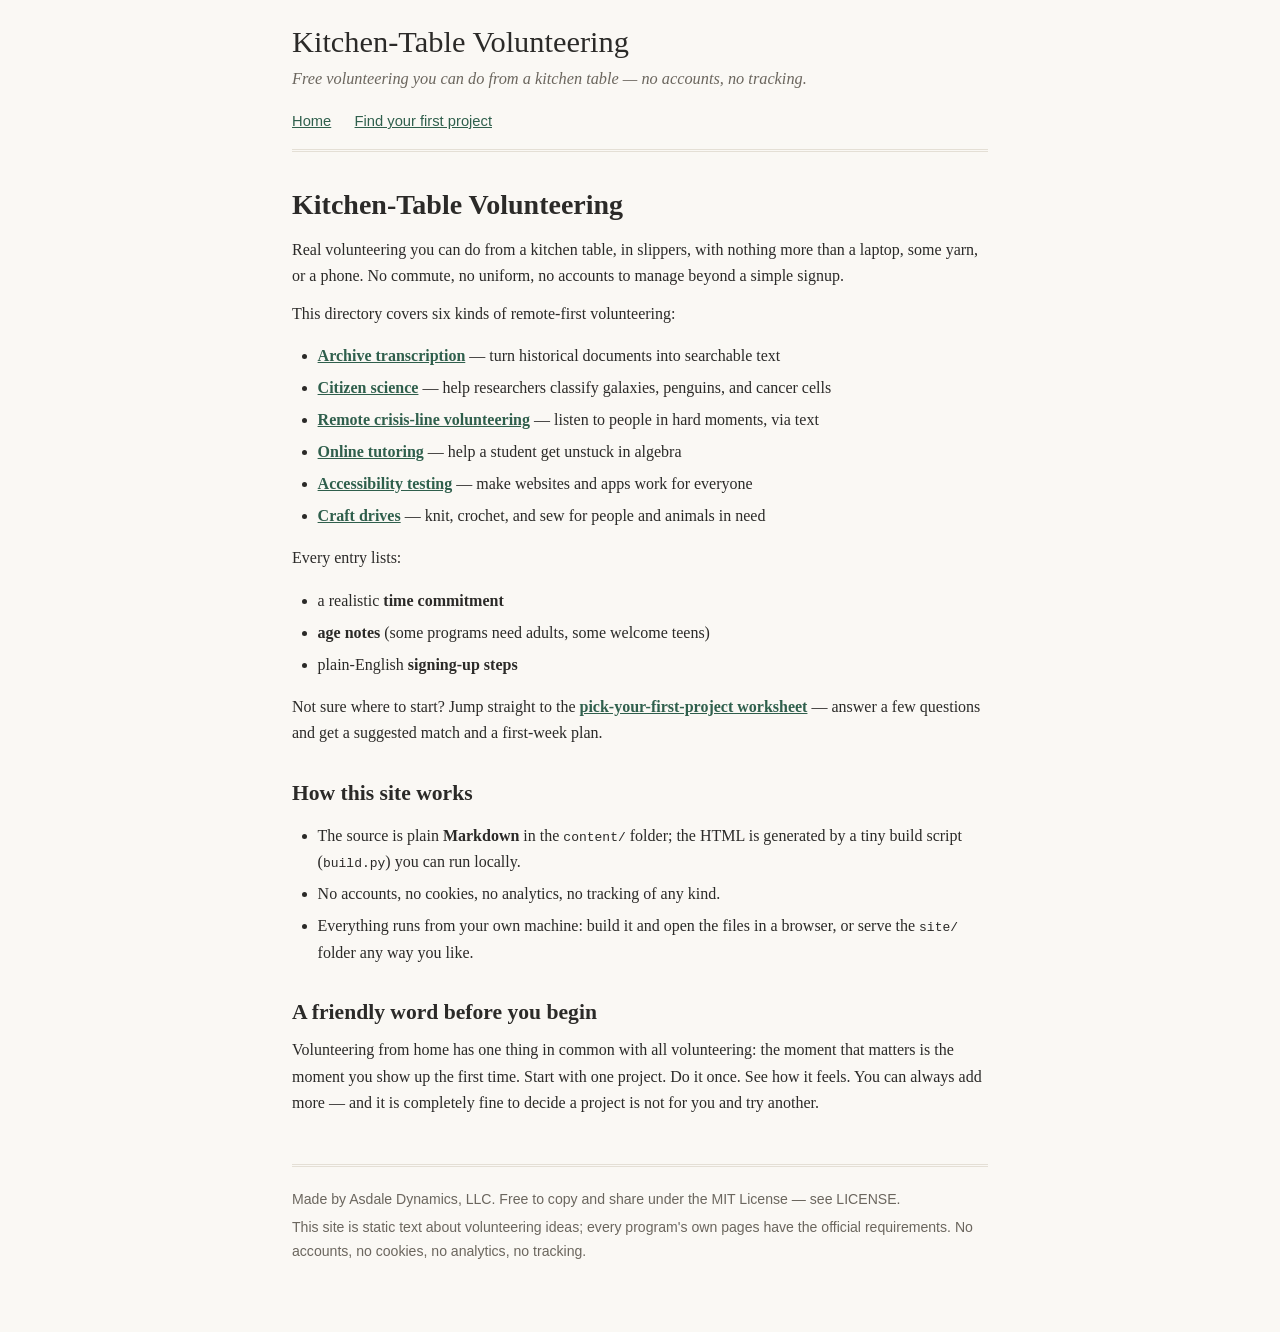
<file: site/index.html>
<!DOCTYPE html>
<html lang="en">
<head>
<meta charset="utf-8">
<meta name="viewport" content="width=device-width, initial-scale=1">
<meta name="description" content="Real volunteering you can do from a kitchen table, in slippers, with nothing more than a laptop, some yarn, or a phone. No commute, no uniform, no acc">
<meta name="referrer" content="no-referrer">
<title>Kitchen-Table Volunteering — Kitchen-Table Volunteering</title>
<link rel="stylesheet" href="assets/style.css">
</head>
<body>
<div class="site">
<header class="site-header">
  <p class="site-title"><a href="index.html">Kitchen-Table Volunteering</a></p>
  <p class="site-tagline">Free volunteering you can do from a kitchen table — no accounts, no tracking.</p>
  <nav class="site-nav">
    <a href="index.html">Home</a>
    <a href="worksheet.html">Find your first project</a>
  </nav>
</header>
<main>
<h1>Kitchen-Table Volunteering</h1>
<p>Real volunteering you can do from a kitchen table, in slippers, with nothing more than a laptop, some yarn, or a phone. No commute, no uniform, no accounts to manage beyond a simple signup.</p>
<p>This directory covers six kinds of remote-first volunteering:</p>
<ul><li><strong><a href="archive-transcription.html">Archive transcription</a></strong> — turn historical documents into searchable text</li><li><strong><a href="citizen-science.html">Citizen science</a></strong> — help researchers classify galaxies, penguins, and cancer cells</li><li><strong><a href="remote-crisis-line.html">Remote crisis-line volunteering</a></strong> — listen to people in hard moments, via text</li><li><strong><a href="online-tutoring.html">Online tutoring</a></strong> — help a student get unstuck in algebra</li><li><strong><a href="accessibility-testing.html">Accessibility testing</a></strong> — make websites and apps work for everyone</li><li><strong><a href="craft-drives.html">Craft drives</a></strong> — knit, crochet, and sew for people and animals in need</li></ul>
<p>Every entry lists:</p>
<ul><li>a realistic <strong>time commitment</strong></li><li><strong>age notes</strong> (some programs need adults, some welcome teens)</li><li>plain-English <strong>signing-up steps</strong></li></ul>
<p>Not sure where to start? Jump straight to the <strong><a href="worksheet.html">pick-your-first-project worksheet</a></strong> — answer a few questions and get a suggested match and a first-week plan.</p>
<h2>How this site works</h2>
<ul><li>The source is plain <strong>Markdown</strong> in the <code>content/</code> folder; the HTML is generated by a tiny build script (<code>build.py</code>) you can run locally.</li><li>No accounts, no cookies, no analytics, no tracking of any kind.</li><li>Everything runs from your own machine: build it and open the files in a browser, or serve the <code>site/</code> folder any way you like.</li></ul>
<h2>A friendly word before you begin</h2>
<p>Volunteering from home has one thing in common with all volunteering: the moment that matters is the moment you show up the first time. Start with one project. Do it once. See how it feels. You can always add more — and it is completely fine to decide a project is not for you and try another.</p>
</main>
<footer class="site-footer">
  <p>Made by Asdale Dynamics, LLC. Free to copy and share under the MIT License — see LICENSE.</p>
  <p>This site is static text about volunteering ideas; every program's own pages have the official requirements. No accounts, no cookies, no analytics, no tracking.</p>
</footer>
</div>
<script src="assets/worksheet.js" defer></script>
</body>
</html>
</file>
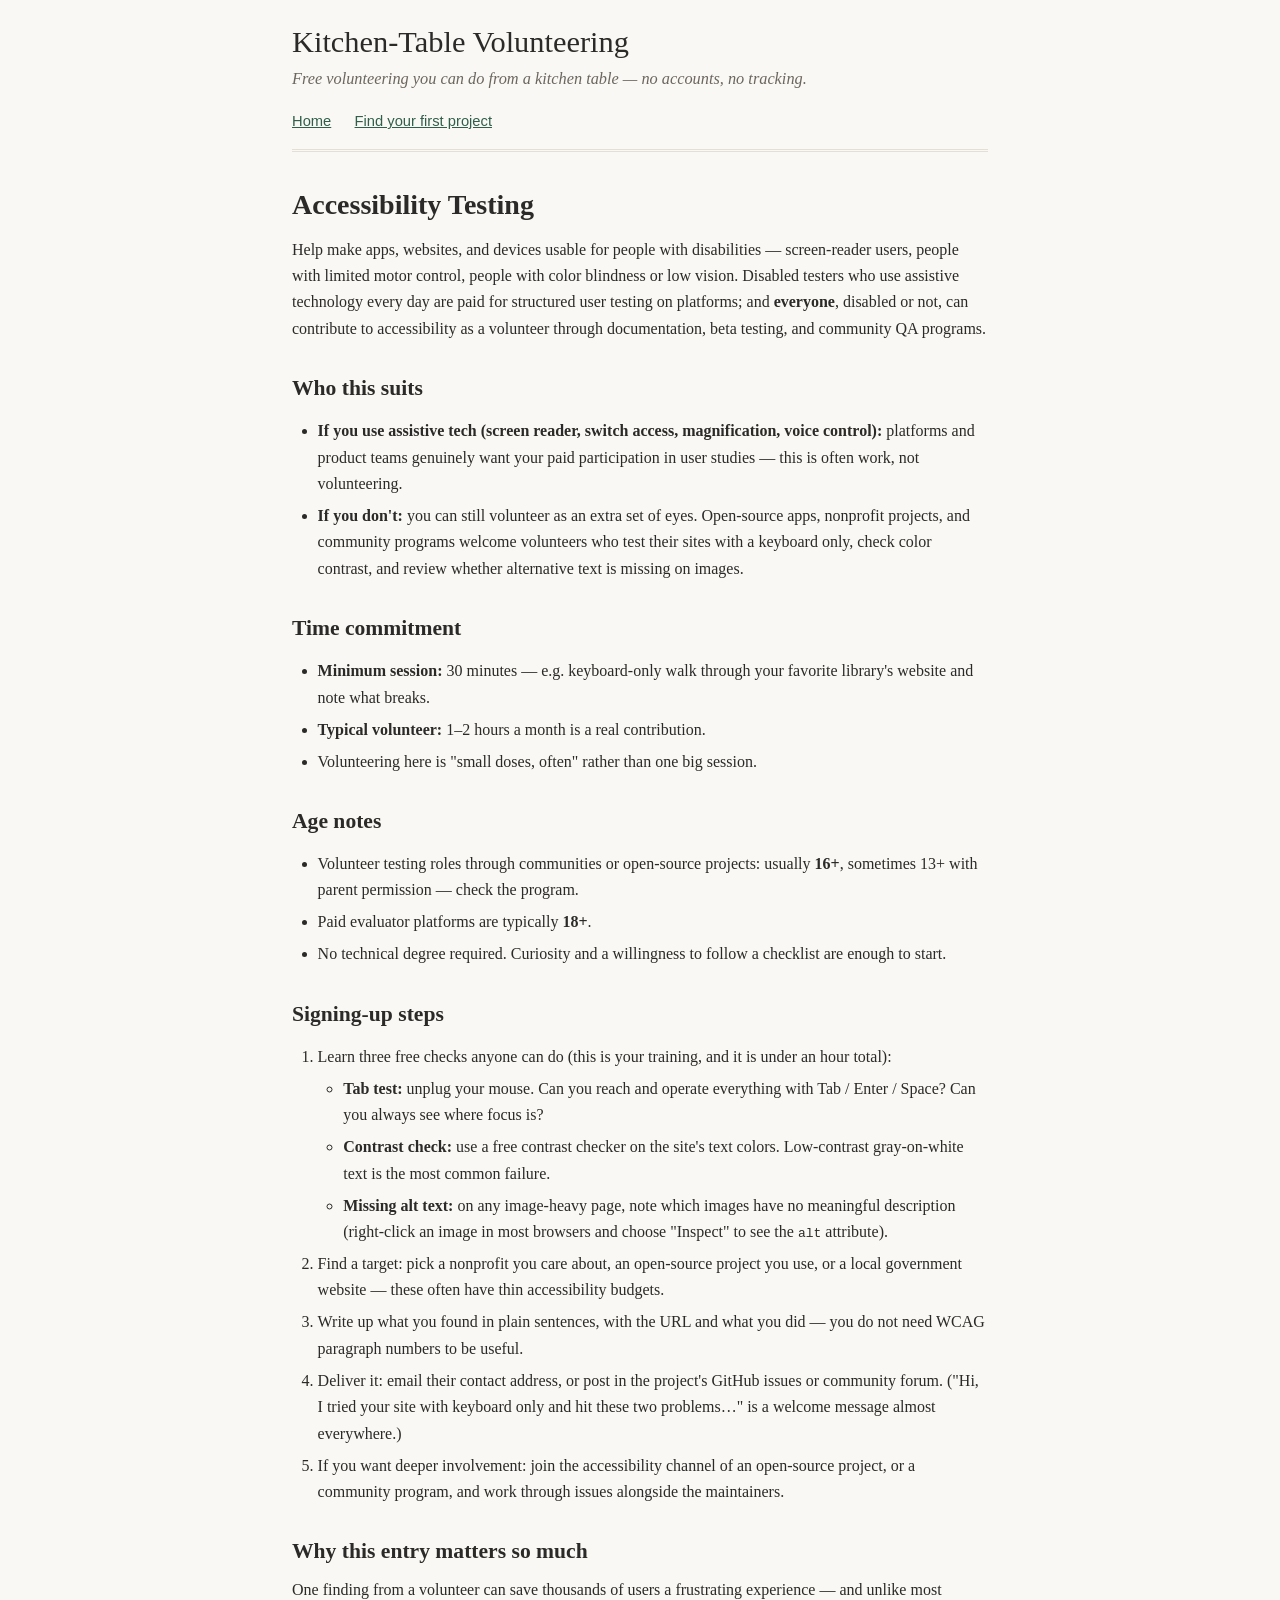
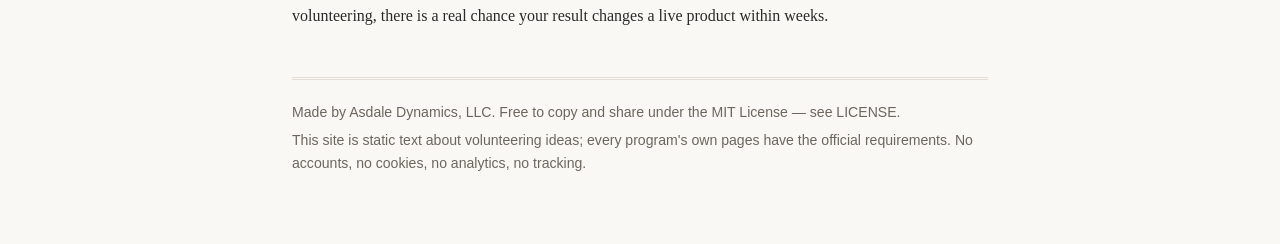
<file: site/accessibility-testing.html>
<!DOCTYPE html>
<html lang="en">
<head>
<meta charset="utf-8">
<meta name="viewport" content="width=device-width, initial-scale=1">
<meta name="description" content="Help make apps, websites, and devices usable for people with disabilities — screen-reader users, people with limited motor control, people with color ">
<meta name="referrer" content="no-referrer">
<title>Accessibility Testing — Kitchen-Table Volunteering</title>
<link rel="stylesheet" href="assets/style.css">
</head>
<body>
<div class="site">
<header class="site-header">
  <p class="site-title"><a href="index.html">Kitchen-Table Volunteering</a></p>
  <p class="site-tagline">Free volunteering you can do from a kitchen table — no accounts, no tracking.</p>
  <nav class="site-nav">
    <a href="index.html">Home</a>
    <a href="worksheet.html">Find your first project</a>
  </nav>
</header>
<main>
<h1>Accessibility Testing</h1>
<p>Help make apps, websites, and devices usable for people with disabilities — screen-reader users, people with limited motor control, people with color blindness or low vision. Disabled testers who use assistive technology every day are paid for structured user testing on platforms; and <strong>everyone</strong>, disabled or not, can contribute to accessibility as a volunteer through documentation, beta testing, and community QA programs.</p>
<h2>Who this suits</h2>
<ul><li><strong>If you use assistive tech (screen reader, switch access, magnification, voice control):</strong> platforms and product teams genuinely want your paid participation in user studies — this is often work, not volunteering.</li><li><strong>If you don't:</strong> you can still volunteer as an extra set of eyes. Open-source apps, nonprofit projects, and community programs welcome volunteers who test their sites with a keyboard only, check color contrast, and review whether alternative text is missing on images.</li></ul>
<h2>Time commitment</h2>
<ul><li><strong>Minimum session:</strong> 30 minutes — e.g. keyboard-only walk through your favorite library's website and note what breaks.</li><li><strong>Typical volunteer:</strong> 1–2 hours a month is a real contribution.</li><li>Volunteering here is "small doses, often" rather than one big session.</li></ul>
<h2>Age notes</h2>
<ul><li>Volunteer testing roles through communities or open-source projects: usually <strong>16+</strong>, sometimes 13+ with parent permission — check the program.</li><li>Paid evaluator platforms are typically <strong>18+</strong>.</li><li>No technical degree required. Curiosity and a willingness to follow a checklist are enough to start.</li></ul>
<h2>Signing-up steps</h2>
<ol><li>Learn three free checks anyone can do (this is your training, and it is under an hour total):<ul><li><strong>Tab test:</strong> unplug your mouse. Can you reach and operate everything with Tab / Enter / Space? Can you always see where focus is?</li><li><strong>Contrast check:</strong> use a free contrast checker on the site's text colors. Low-contrast gray-on-white text is the most common failure.</li><li><strong>Missing alt text:</strong> on any image-heavy page, note which images have no meaningful description (right-click an image in most browsers and choose "Inspect" to see the <code>alt</code> attribute).</li></ul></li><li>Find a target: pick a nonprofit you care about, an open-source project you use, or a local government website — these often have thin accessibility budgets.</li><li>Write up what you found in plain sentences, with the URL and what you did — you do not need WCAG paragraph numbers to be useful.</li><li>Deliver it: email their contact address, or post in the project's GitHub issues or community forum. ("Hi, I tried your site with keyboard only and hit these two problems…" is a welcome message almost everywhere.)</li><li>If you want deeper involvement: join the accessibility channel of an open-source project, or a community program, and work through issues alongside the maintainers.</li></ol>
<h2>Why this entry matters so much</h2>
<p>One finding from a volunteer can save thousands of users a frustrating experience — and unlike most volunteering, there is a real chance your result changes a live product within weeks.</p>
</main>
<footer class="site-footer">
  <p>Made by Asdale Dynamics, LLC. Free to copy and share under the MIT License — see LICENSE.</p>
  <p>This site is static text about volunteering ideas; every program's own pages have the official requirements. No accounts, no cookies, no analytics, no tracking.</p>
</footer>
</div>
<script src="assets/worksheet.js" defer></script>
</body>
</html>
</file>
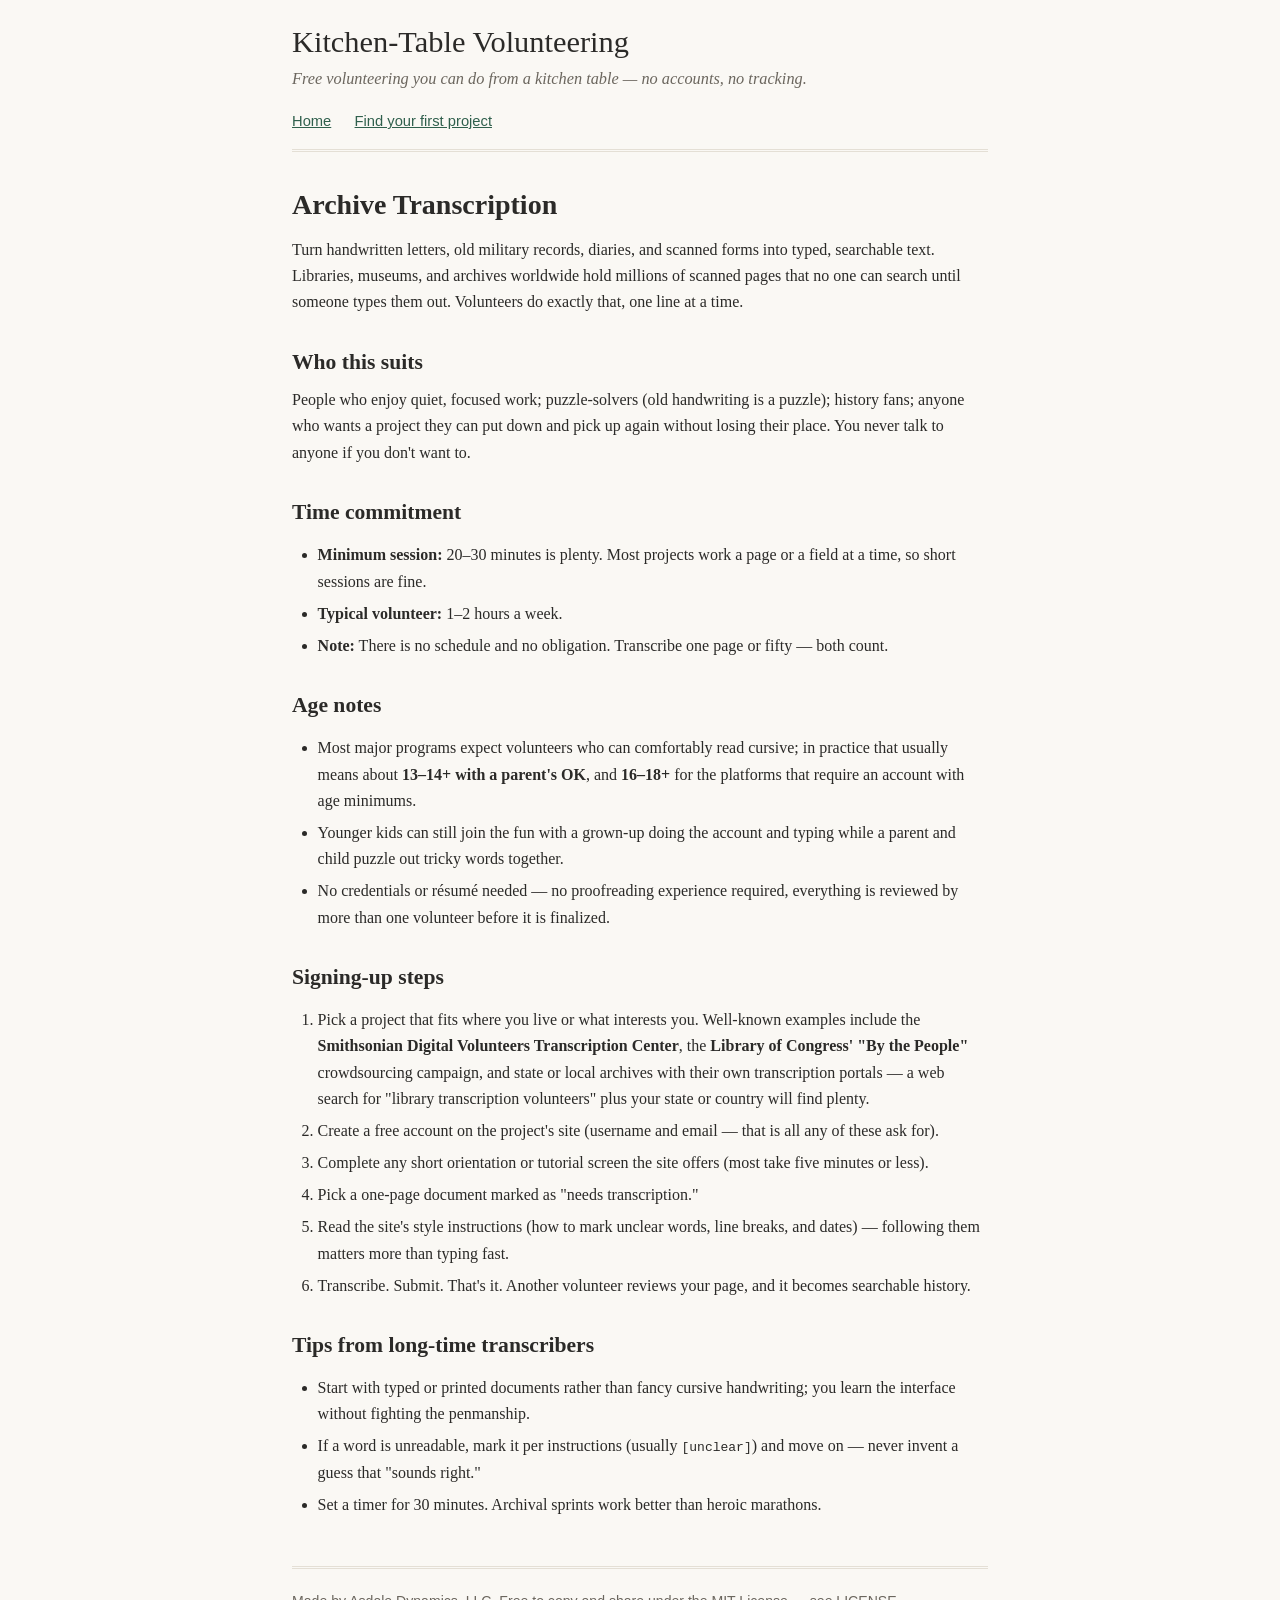
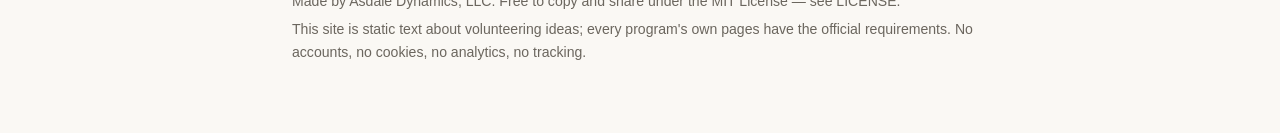
<file: site/archive-transcription.html>
<!DOCTYPE html>
<html lang="en">
<head>
<meta charset="utf-8">
<meta name="viewport" content="width=device-width, initial-scale=1">
<meta name="description" content="Turn handwritten letters, old military records, diaries, and scanned forms into typed, searchable text. Libraries, museums, and archives worldwide hol">
<meta name="referrer" content="no-referrer">
<title>Archive Transcription — Kitchen-Table Volunteering</title>
<link rel="stylesheet" href="assets/style.css">
</head>
<body>
<div class="site">
<header class="site-header">
  <p class="site-title"><a href="index.html">Kitchen-Table Volunteering</a></p>
  <p class="site-tagline">Free volunteering you can do from a kitchen table — no accounts, no tracking.</p>
  <nav class="site-nav">
    <a href="index.html">Home</a>
    <a href="worksheet.html">Find your first project</a>
  </nav>
</header>
<main>
<h1>Archive Transcription</h1>
<p>Turn handwritten letters, old military records, diaries, and scanned forms into typed, searchable text. Libraries, museums, and archives worldwide hold millions of scanned pages that no one can search until someone types them out. Volunteers do exactly that, one line at a time.</p>
<h2>Who this suits</h2>
<p>People who enjoy quiet, focused work; puzzle-solvers (old handwriting is a puzzle); history fans; anyone who wants a project they can put down and pick up again without losing their place. You never talk to anyone if you don't want to.</p>
<h2>Time commitment</h2>
<ul><li><strong>Minimum session:</strong> 20–30 minutes is plenty. Most projects work a page or a field at a time, so short sessions are fine.</li><li><strong>Typical volunteer:</strong> 1–2 hours a week.</li><li><strong>Note:</strong> There is no schedule and no obligation. Transcribe one page or fifty — both count.</li></ul>
<h2>Age notes</h2>
<ul><li>Most major programs expect volunteers who can comfortably read cursive; in practice that usually means about <strong>13–14+ with a parent's OK</strong>, and <strong>16–18+</strong> for the platforms that require an account with age minimums.</li><li>Younger kids can still join the fun with a grown-up doing the account and typing while a parent and child puzzle out tricky words together.</li><li>No credentials or résumé needed — no proofreading experience required, everything is reviewed by more than one volunteer before it is finalized.</li></ul>
<h2>Signing-up steps</h2>
<ol><li>Pick a project that fits where you live or what interests you. Well-known examples include the <strong>Smithsonian Digital Volunteers Transcription Center</strong>, the <strong>Library of Congress' "By the People"</strong> crowdsourcing campaign, and state or local archives with their own transcription portals — a web search for "library transcription volunteers" plus your state or country will find plenty.</li><li>Create a free account on the project's site (username and email — that is all any of these ask for).</li><li>Complete any short orientation or tutorial screen the site offers (most take five minutes or less).</li><li>Pick a one-page document marked as "needs transcription."</li><li>Read the site's style instructions (how to mark unclear words, line breaks, and dates) — following them matters more than typing fast.</li><li>Transcribe. Submit. That's it. Another volunteer reviews your page, and it becomes searchable history.</li></ol>
<h2>Tips from long-time transcribers</h2>
<ul><li>Start with typed or printed documents rather than fancy cursive handwriting; you learn the interface without fighting the penmanship.</li><li>If a word is unreadable, mark it per instructions (usually <code>[unclear]</code>) and move on — never invent a guess that "sounds right."</li><li>Set a timer for 30 minutes. Archival sprints work better than heroic marathons.</li></ul>
</main>
<footer class="site-footer">
  <p>Made by Asdale Dynamics, LLC. Free to copy and share under the MIT License — see LICENSE.</p>
  <p>This site is static text about volunteering ideas; every program's own pages have the official requirements. No accounts, no cookies, no analytics, no tracking.</p>
</footer>
</div>
<script src="assets/worksheet.js" defer></script>
</body>
</html>
</file>
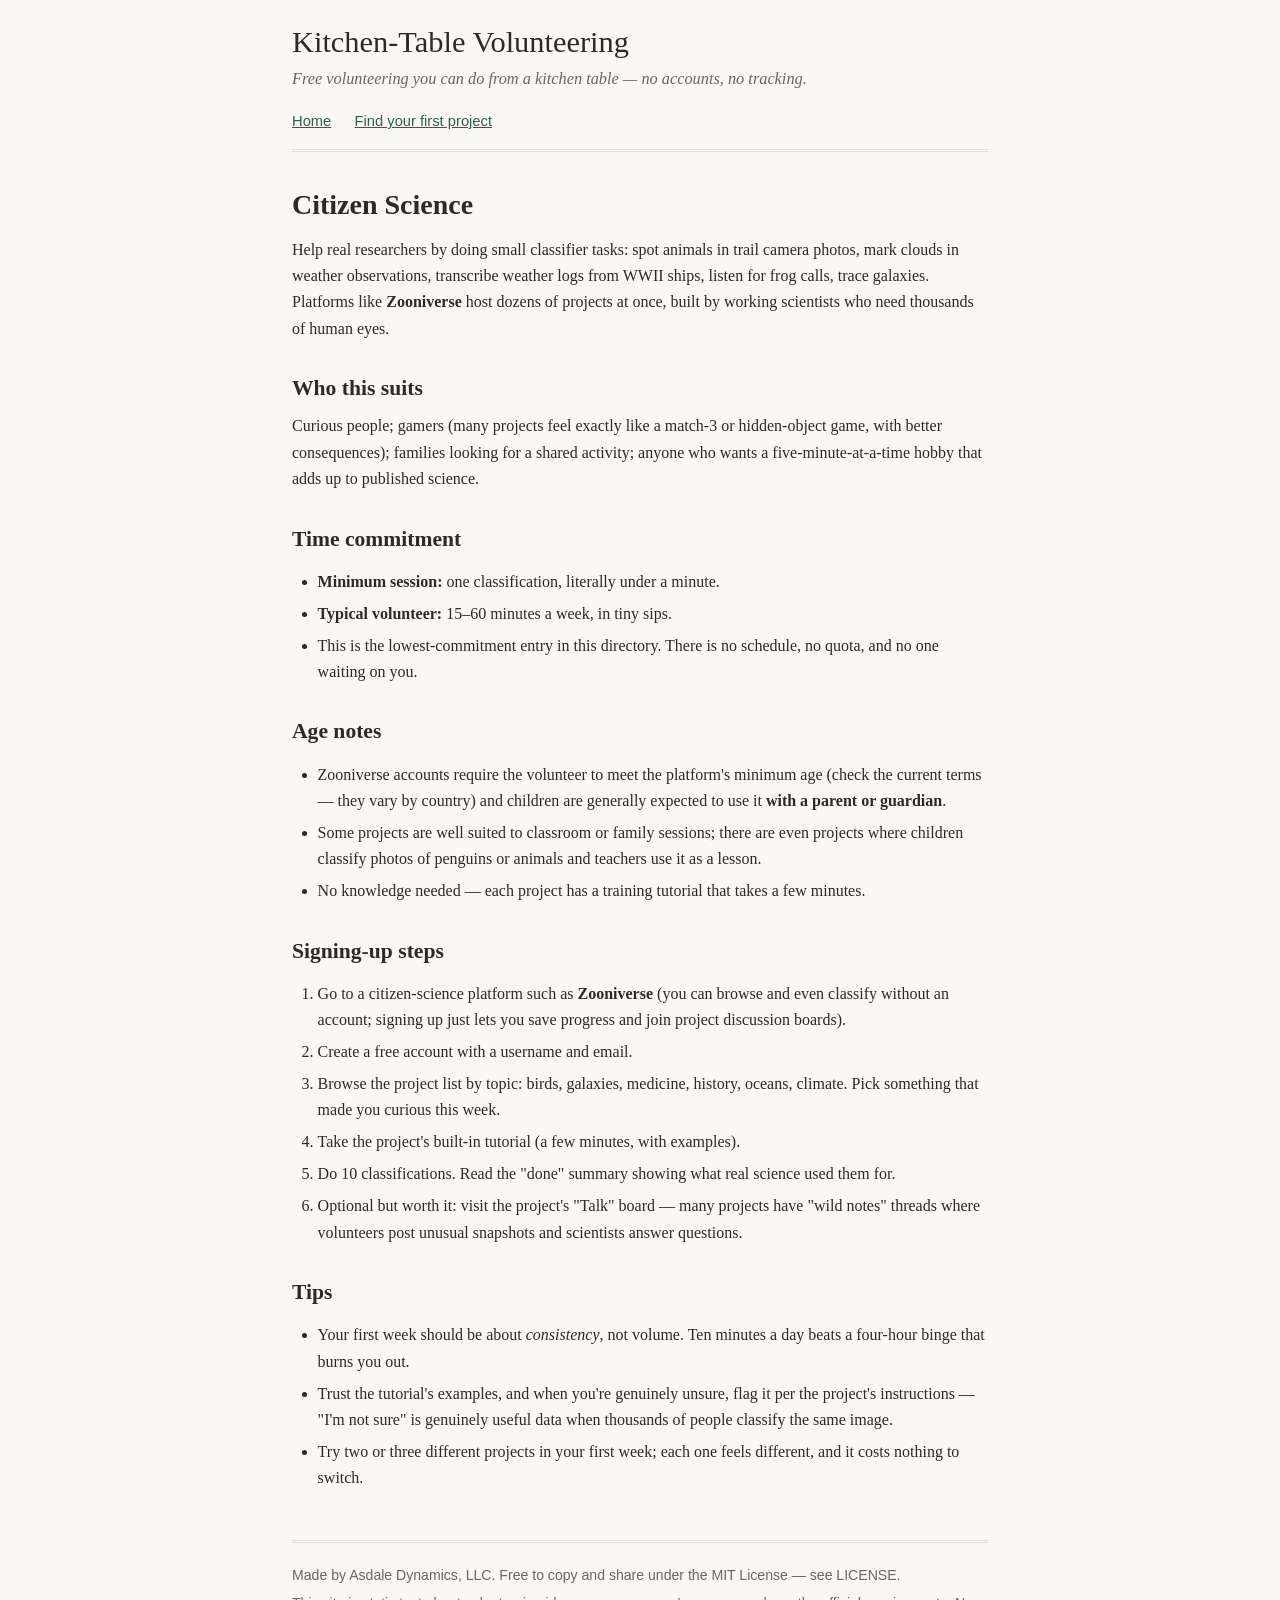
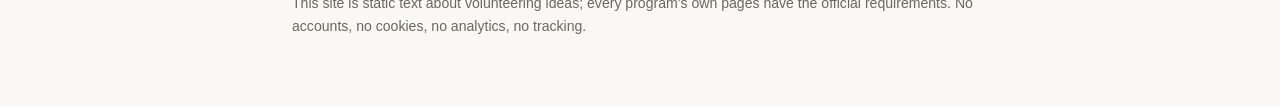
<file: site/citizen-science.html>
<!DOCTYPE html>
<html lang="en">
<head>
<meta charset="utf-8">
<meta name="viewport" content="width=device-width, initial-scale=1">
<meta name="description" content="Help real researchers by doing small classifier tasks: spot animals in trail camera photos, mark clouds in weather observations, transcribe weather lo">
<meta name="referrer" content="no-referrer">
<title>Citizen Science — Kitchen-Table Volunteering</title>
<link rel="stylesheet" href="assets/style.css">
</head>
<body>
<div class="site">
<header class="site-header">
  <p class="site-title"><a href="index.html">Kitchen-Table Volunteering</a></p>
  <p class="site-tagline">Free volunteering you can do from a kitchen table — no accounts, no tracking.</p>
  <nav class="site-nav">
    <a href="index.html">Home</a>
    <a href="worksheet.html">Find your first project</a>
  </nav>
</header>
<main>
<h1>Citizen Science</h1>
<p>Help real researchers by doing small classifier tasks: spot animals in trail camera photos, mark clouds in weather observations, transcribe weather logs from WWII ships, listen for frog calls, trace galaxies. Platforms like <strong>Zooniverse</strong> host dozens of projects at once, built by working scientists who need thousands of human eyes.</p>
<h2>Who this suits</h2>
<p>Curious people; gamers (many projects feel exactly like a match-3 or hidden-object game, with better consequences); families looking for a shared activity; anyone who wants a five-minute-at-a-time hobby that adds up to published science.</p>
<h2>Time commitment</h2>
<ul><li><strong>Minimum session:</strong> one classification, literally under a minute.</li><li><strong>Typical volunteer:</strong> 15–60 minutes a week, in tiny sips.</li><li>This is the lowest-commitment entry in this directory. There is no schedule, no quota, and no one waiting on you.</li></ul>
<h2>Age notes</h2>
<ul><li>Zooniverse accounts require the volunteer to meet the platform's minimum age (check the current terms — they vary by country) and children are generally expected to use it <strong>with a parent or guardian</strong>.</li><li>Some projects are well suited to classroom or family sessions; there are even projects where children classify photos of penguins or animals and teachers use it as a lesson.</li><li>No knowledge needed — each project has a training tutorial that takes a few minutes.</li></ul>
<h2>Signing-up steps</h2>
<ol><li>Go to a citizen-science platform such as <strong>Zooniverse</strong> (you can browse and even classify without an account; signing up just lets you save progress and join project discussion boards).</li><li>Create a free account with a username and email.</li><li>Browse the project list by topic: birds, galaxies, medicine, history, oceans, climate. Pick something that made you curious this week.</li><li>Take the project's built-in tutorial (a few minutes, with examples).</li><li>Do 10 classifications. Read the "done" summary showing what real science used them for.</li><li>Optional but worth it: visit the project's "Talk" board — many projects have "wild notes" threads where volunteers post unusual snapshots and scientists answer questions.</li></ol>
<h2>Tips</h2>
<ul><li>Your first week should be about <em>consistency</em>, not volume. Ten minutes a day beats a four-hour binge that burns you out.</li><li>Trust the tutorial's examples, and when you're genuinely unsure, flag it per the project's instructions — "I'm not sure" is genuinely useful data when thousands of people classify the same image.</li><li>Try two or three different projects in your first week; each one feels different, and it costs nothing to switch.</li></ul>
</main>
<footer class="site-footer">
  <p>Made by Asdale Dynamics, LLC. Free to copy and share under the MIT License — see LICENSE.</p>
  <p>This site is static text about volunteering ideas; every program's own pages have the official requirements. No accounts, no cookies, no analytics, no tracking.</p>
</footer>
</div>
<script src="assets/worksheet.js" defer></script>
</body>
</html>
</file>
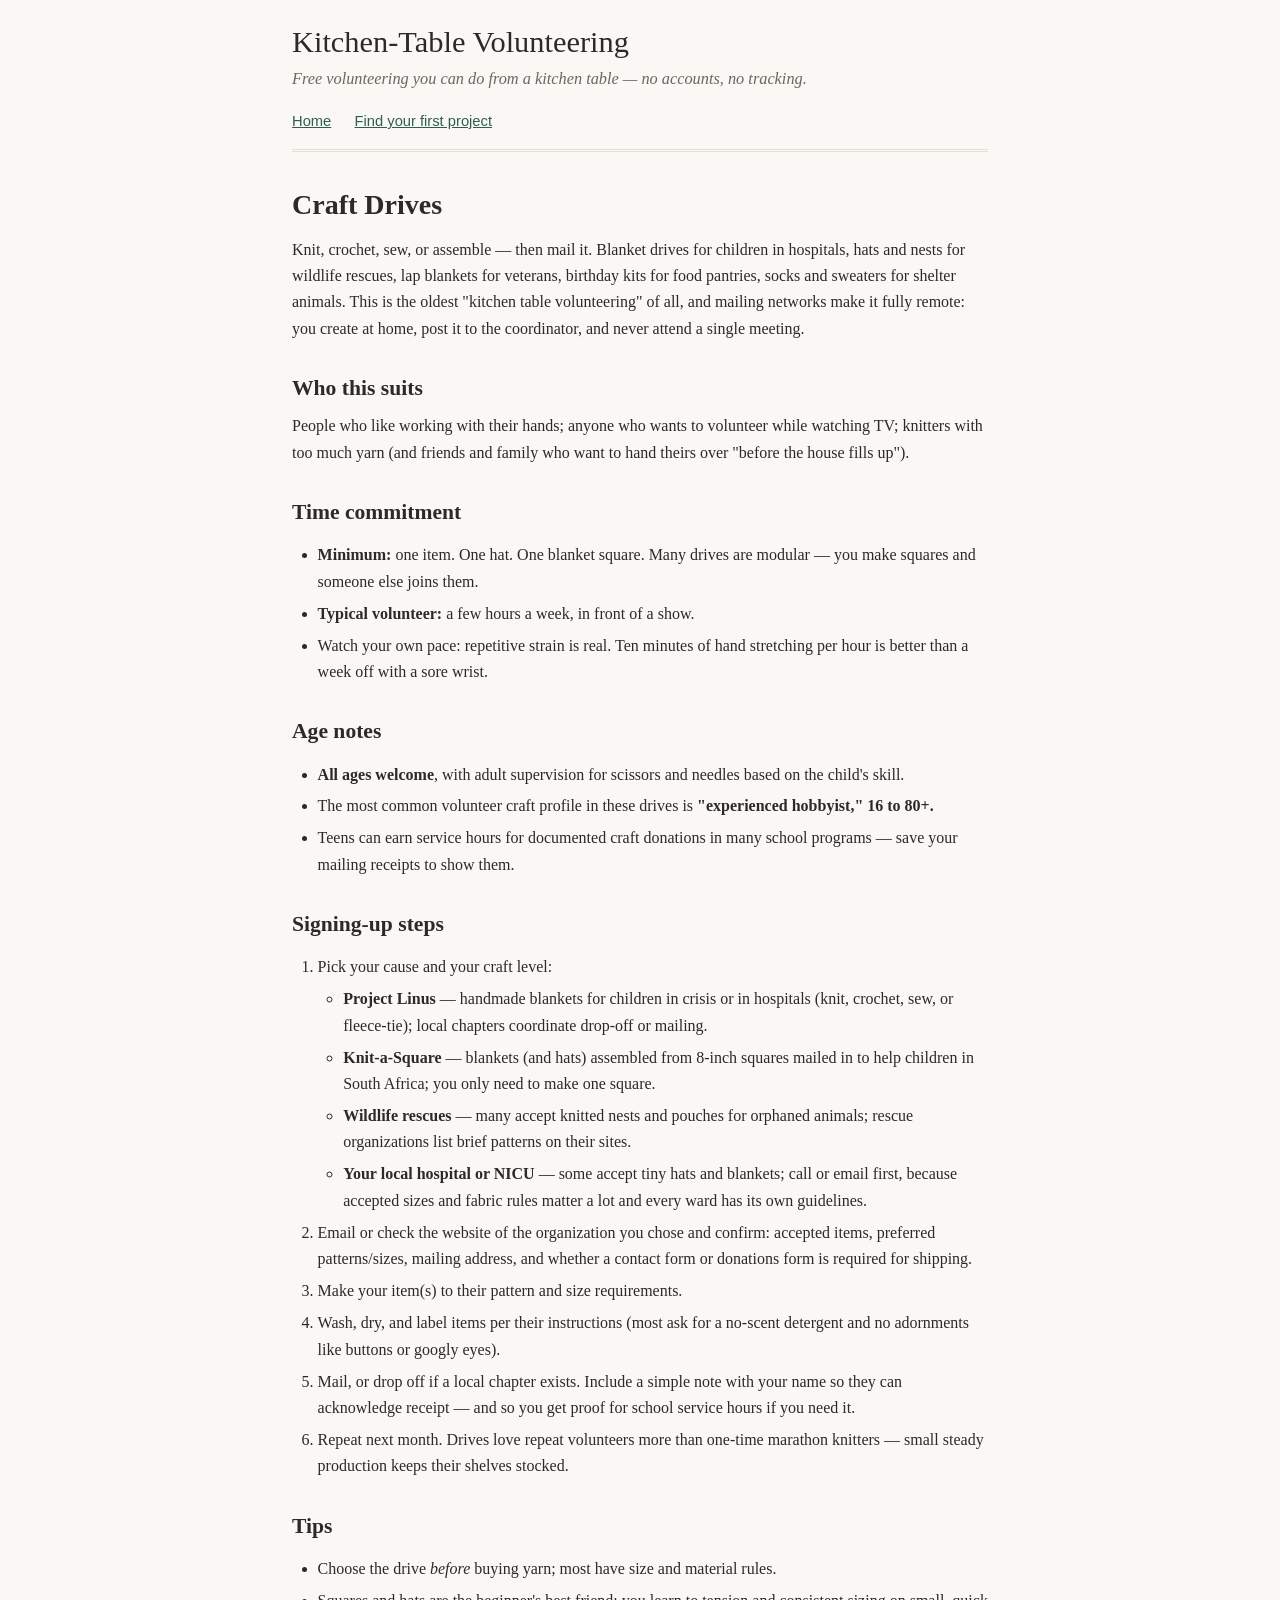
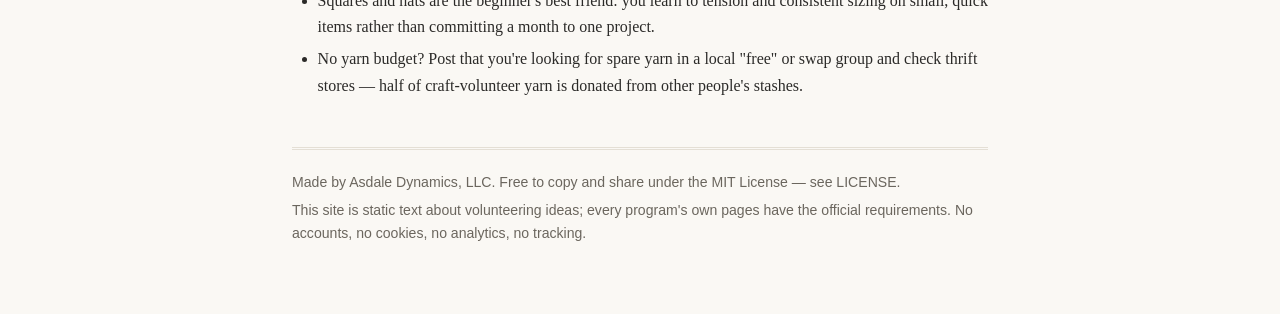
<file: site/craft-drives.html>
<!DOCTYPE html>
<html lang="en">
<head>
<meta charset="utf-8">
<meta name="viewport" content="width=device-width, initial-scale=1">
<meta name="description" content="Knit, crochet, sew, or assemble — then mail it. Blanket drives for children in hospitals, hats and nests for wildlife rescues, lap blankets for vetera">
<meta name="referrer" content="no-referrer">
<title>Craft Drives — Kitchen-Table Volunteering</title>
<link rel="stylesheet" href="assets/style.css">
</head>
<body>
<div class="site">
<header class="site-header">
  <p class="site-title"><a href="index.html">Kitchen-Table Volunteering</a></p>
  <p class="site-tagline">Free volunteering you can do from a kitchen table — no accounts, no tracking.</p>
  <nav class="site-nav">
    <a href="index.html">Home</a>
    <a href="worksheet.html">Find your first project</a>
  </nav>
</header>
<main>
<h1>Craft Drives</h1>
<p>Knit, crochet, sew, or assemble — then mail it. Blanket drives for children in hospitals, hats and nests for wildlife rescues, lap blankets for veterans, birthday kits for food pantries, socks and sweaters for shelter animals. This is the oldest "kitchen table volunteering" of all, and mailing networks make it fully remote: you create at home, post it to the coordinator, and never attend a single meeting.</p>
<h2>Who this suits</h2>
<p>People who like working with their hands; anyone who wants to volunteer while watching TV; knitters with too much yarn (and friends and family who want to hand theirs over "before the house fills up").</p>
<h2>Time commitment</h2>
<ul><li><strong>Minimum:</strong> one item. One hat. One blanket square. Many drives are modular — you make squares and someone else joins them.</li><li><strong>Typical volunteer:</strong> a few hours a week, in front of a show.</li><li>Watch your own pace: repetitive strain is real. Ten minutes of hand stretching per hour is better than a week off with a sore wrist.</li></ul>
<h2>Age notes</h2>
<ul><li><strong>All ages welcome</strong>, with adult supervision for scissors and needles based on the child's skill.</li><li>The most common volunteer craft profile in these drives is <strong>"experienced hobbyist," 16 to 80+.</strong></li><li>Teens can earn service hours for documented craft donations in many school programs — save your mailing receipts to show them.</li></ul>
<h2>Signing-up steps</h2>
<ol><li>Pick your cause and your craft level:<ul><li><strong>Project Linus</strong> — handmade blankets for children in crisis or in hospitals (knit, crochet, sew, or fleece-tie); local chapters coordinate drop-off or mailing.</li><li><strong>Knit-a-Square</strong> — blankets (and hats) assembled from 8-inch squares mailed in to help children in South Africa; you only need to make one square.</li><li><strong>Wildlife rescues</strong> — many accept knitted nests and pouches for orphaned animals; rescue organizations list brief patterns on their sites.</li><li><strong>Your local hospital or NICU</strong> — some accept tiny hats and blankets; call or email first, because accepted sizes and fabric rules matter a lot and every ward has its own guidelines.</li></ul></li><li>Email or check the website of the organization you chose and confirm: accepted items, preferred patterns/sizes, mailing address, and whether a contact form or donations form is required for shipping.</li><li>Make your item(s) to their pattern and size requirements.</li><li>Wash, dry, and label items per their instructions (most ask for a no-scent detergent and no adornments like buttons or googly eyes).</li><li>Mail, or drop off if a local chapter exists. Include a simple note with your name so they can acknowledge receipt — and so you get proof for school service hours if you need it.</li><li>Repeat next month. Drives love repeat volunteers more than one-time marathon knitters — small steady production keeps their shelves stocked.</li></ol>
<h2>Tips</h2>
<ul><li>Choose the drive <em>before</em> buying yarn; most have size and material rules.</li><li>Squares and hats are the beginner's best friend: you learn to tension and consistent sizing on small, quick items rather than committing a month to one project.</li><li>No yarn budget? Post that you're looking for spare yarn in a local "free" or swap group and check thrift stores — half of craft-volunteer yarn is donated from other people's stashes.</li></ul>
</main>
<footer class="site-footer">
  <p>Made by Asdale Dynamics, LLC. Free to copy and share under the MIT License — see LICENSE.</p>
  <p>This site is static text about volunteering ideas; every program's own pages have the official requirements. No accounts, no cookies, no analytics, no tracking.</p>
</footer>
</div>
<script src="assets/worksheet.js" defer></script>
</body>
</html>
</file>
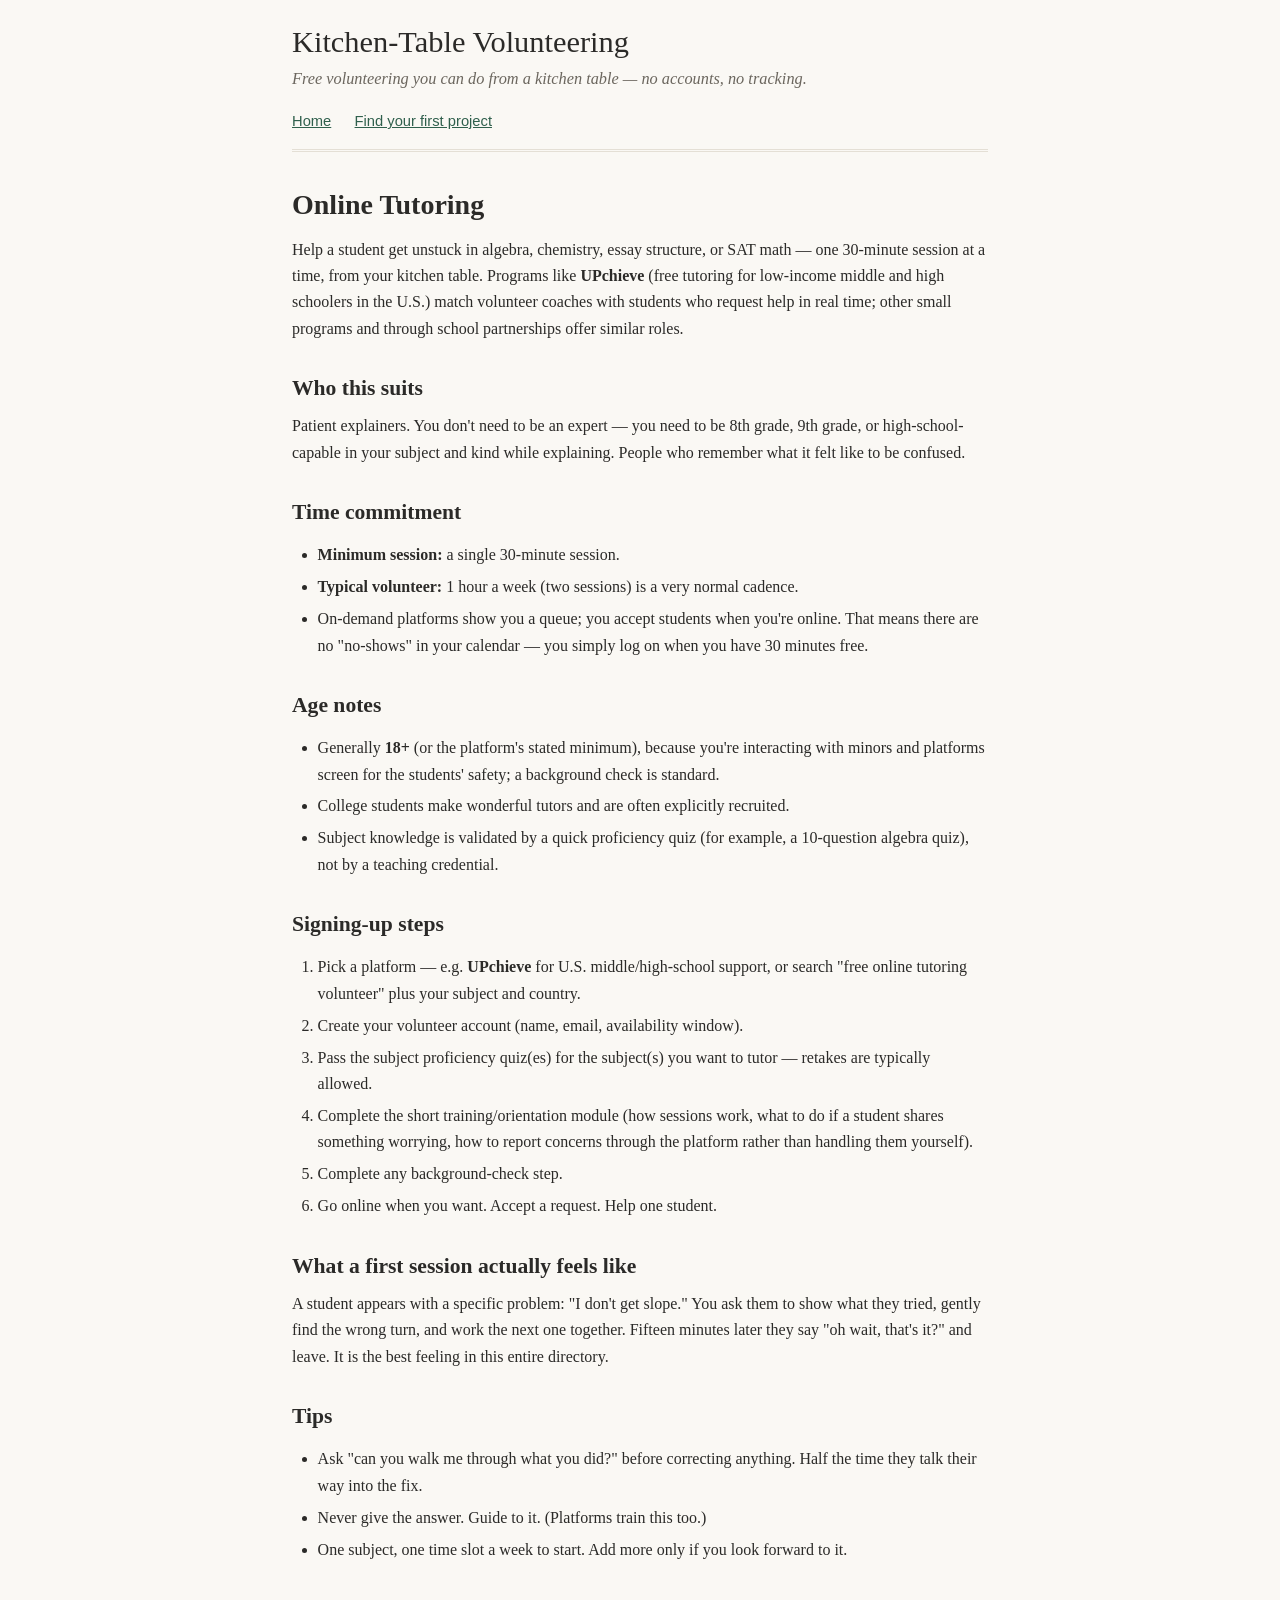
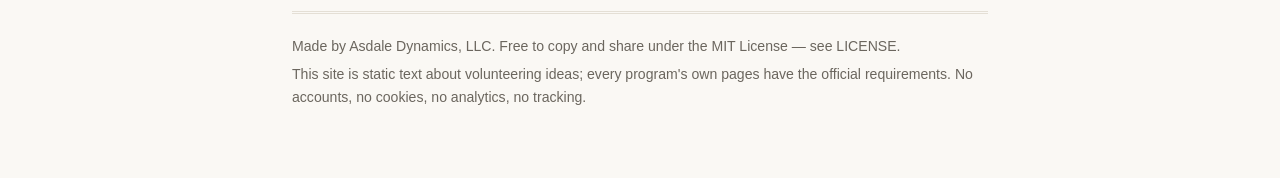
<file: site/online-tutoring.html>
<!DOCTYPE html>
<html lang="en">
<head>
<meta charset="utf-8">
<meta name="viewport" content="width=device-width, initial-scale=1">
<meta name="description" content="Help a student get unstuck in algebra, chemistry, essay structure, or SAT math — one 30-minute session at a time, from your kitchen table. Programs li">
<meta name="referrer" content="no-referrer">
<title>Online Tutoring — Kitchen-Table Volunteering</title>
<link rel="stylesheet" href="assets/style.css">
</head>
<body>
<div class="site">
<header class="site-header">
  <p class="site-title"><a href="index.html">Kitchen-Table Volunteering</a></p>
  <p class="site-tagline">Free volunteering you can do from a kitchen table — no accounts, no tracking.</p>
  <nav class="site-nav">
    <a href="index.html">Home</a>
    <a href="worksheet.html">Find your first project</a>
  </nav>
</header>
<main>
<h1>Online Tutoring</h1>
<p>Help a student get unstuck in algebra, chemistry, essay structure, or SAT math — one 30-minute session at a time, from your kitchen table. Programs like <strong>UPchieve</strong> (free tutoring for low-income middle and high schoolers in the U.S.) match volunteer coaches with students who request help in real time; other small programs and through school partnerships offer similar roles.</p>
<h2>Who this suits</h2>
<p>Patient explainers. You don't need to be an expert — you need to be 8th grade, 9th grade, or high-school-capable in your subject and kind while explaining. People who remember what it felt like to be confused.</p>
<h2>Time commitment</h2>
<ul><li><strong>Minimum session:</strong> a single 30-minute session.</li><li><strong>Typical volunteer:</strong> 1 hour a week (two sessions) is a very normal cadence.</li><li>On-demand platforms show you a queue; you accept students when you're online. That means there are no "no-shows" in your calendar — you simply log on when you have 30 minutes free.</li></ul>
<h2>Age notes</h2>
<ul><li>Generally <strong>18+</strong> (or the platform's stated minimum), because you're interacting with minors and platforms screen for the students' safety; a background check is standard.</li><li>College students make wonderful tutors and are often explicitly recruited.</li><li>Subject knowledge is validated by a quick proficiency quiz (for example, a 10-question algebra quiz), not by a teaching credential.</li></ul>
<h2>Signing-up steps</h2>
<ol><li>Pick a platform — e.g. <strong>UPchieve</strong> for U.S. middle/high-school support, or search "free online tutoring volunteer" plus your subject and country.</li><li>Create your volunteer account (name, email, availability window).</li><li>Pass the subject proficiency quiz(es) for the subject(s) you want to tutor — retakes are typically allowed.</li><li>Complete the short training/orientation module (how sessions work, what to do if a student shares something worrying, how to report concerns through the platform rather than handling them yourself).</li><li>Complete any background-check step.</li><li>Go online when you want. Accept a request. Help one student.</li></ol>
<h2>What a first session actually feels like</h2>
<p>A student appears with a specific problem: "I don't get slope." You ask them to show what they tried, gently find the wrong turn, and work the next one together. Fifteen minutes later they say "oh wait, that's it?" and leave. It is the best feeling in this entire directory.</p>
<h2>Tips</h2>
<ul><li>Ask "can you walk me through what you did?" before correcting anything. Half the time they talk their way into the fix.</li><li>Never give the answer. Guide to it. (Platforms train this too.)</li><li>One subject, one time slot a week to start. Add more only if you look forward to it.</li></ul>
</main>
<footer class="site-footer">
  <p>Made by Asdale Dynamics, LLC. Free to copy and share under the MIT License — see LICENSE.</p>
  <p>This site is static text about volunteering ideas; every program's own pages have the official requirements. No accounts, no cookies, no analytics, no tracking.</p>
</footer>
</div>
<script src="assets/worksheet.js" defer></script>
</body>
</html>
</file>
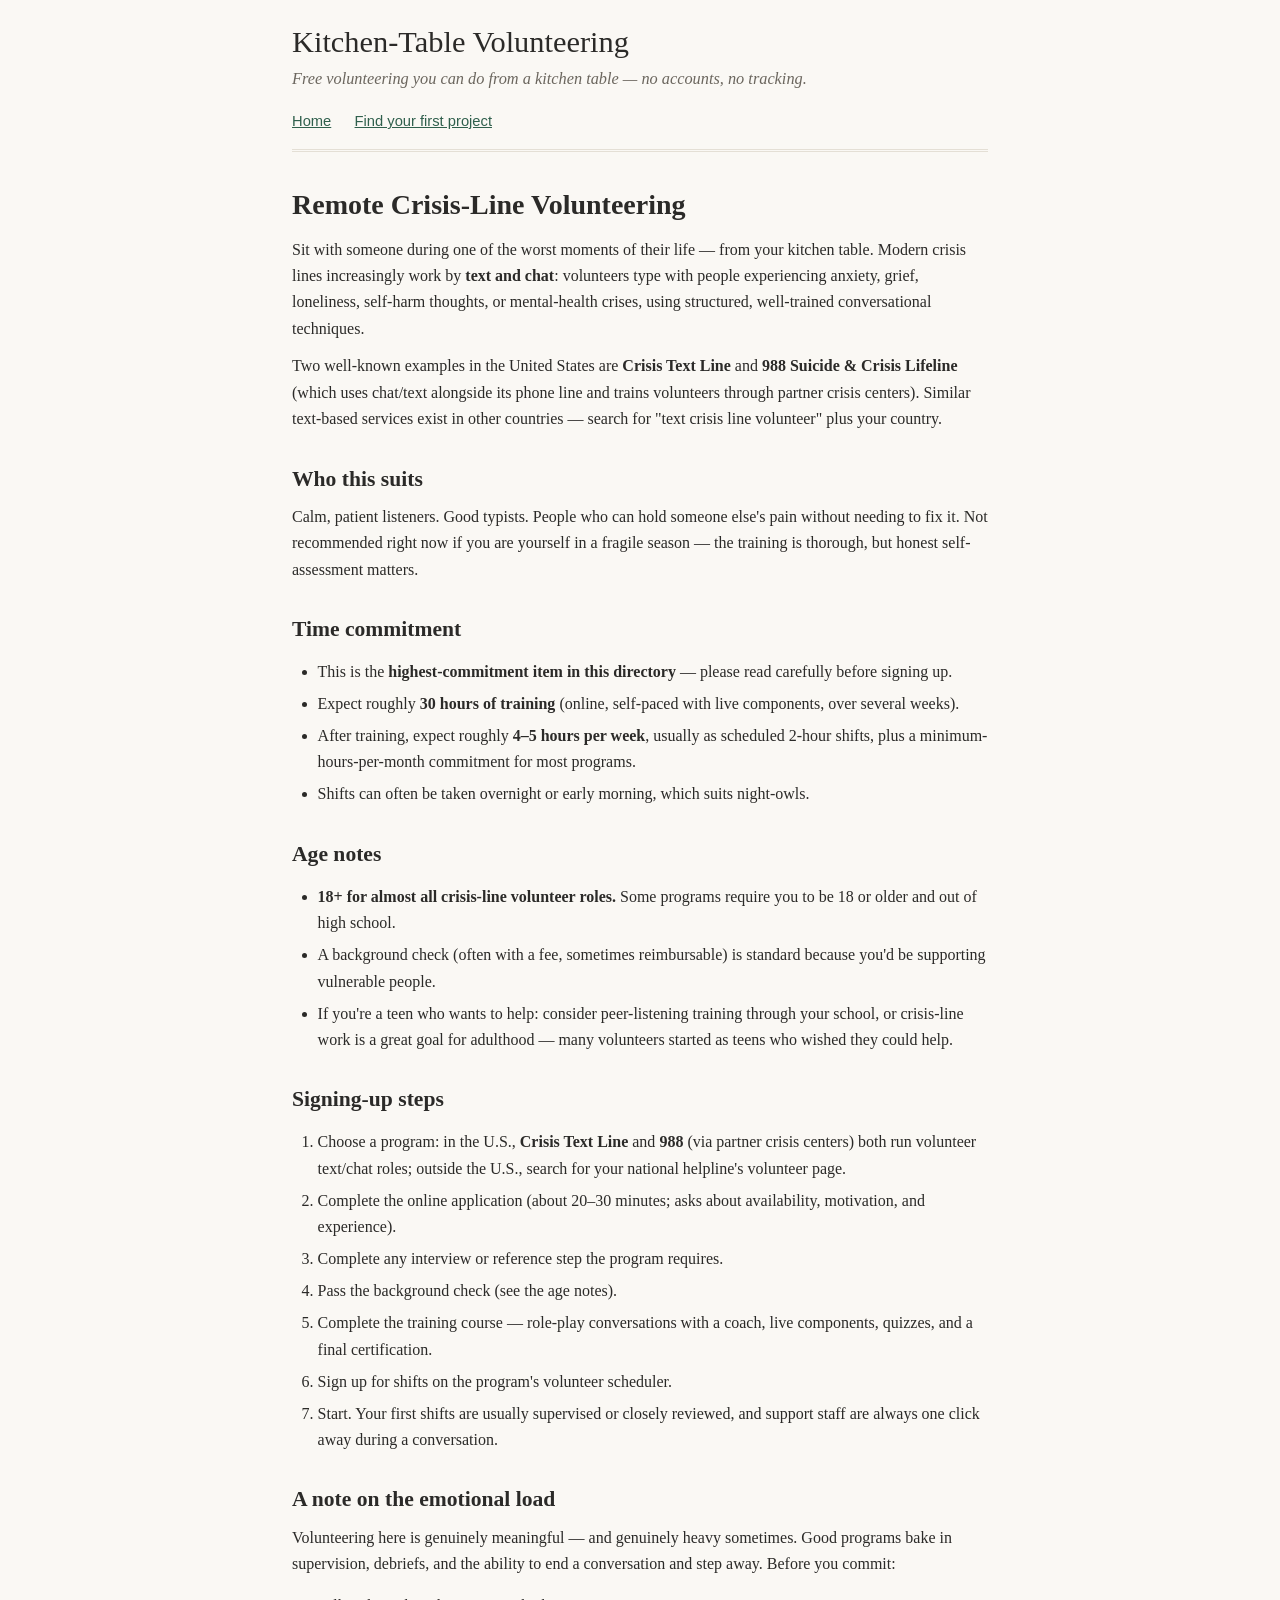
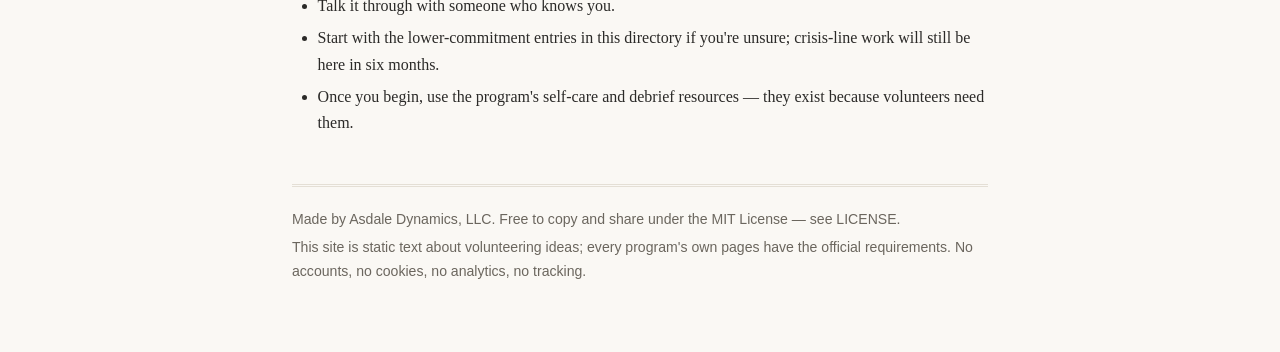
<file: site/remote-crisis-line.html>
<!DOCTYPE html>
<html lang="en">
<head>
<meta charset="utf-8">
<meta name="viewport" content="width=device-width, initial-scale=1">
<meta name="description" content="Sit with someone during one of the worst moments of their life — from your kitchen table. Modern crisis lines increasingly work by text and chat: volu">
<meta name="referrer" content="no-referrer">
<title>Remote Crisis-Line Volunteering — Kitchen-Table Volunteering</title>
<link rel="stylesheet" href="assets/style.css">
</head>
<body>
<div class="site">
<header class="site-header">
  <p class="site-title"><a href="index.html">Kitchen-Table Volunteering</a></p>
  <p class="site-tagline">Free volunteering you can do from a kitchen table — no accounts, no tracking.</p>
  <nav class="site-nav">
    <a href="index.html">Home</a>
    <a href="worksheet.html">Find your first project</a>
  </nav>
</header>
<main>
<h1>Remote Crisis-Line Volunteering</h1>
<p>Sit with someone during one of the worst moments of their life — from your kitchen table. Modern crisis lines increasingly work by <strong>text and chat</strong>: volunteers type with people experiencing anxiety, grief, loneliness, self-harm thoughts, or mental-health crises, using structured, well-trained conversational techniques.</p>
<p>Two well-known examples in the United States are <strong>Crisis Text Line</strong> and <strong>988 Suicide &amp; Crisis Lifeline</strong> (which uses chat/text alongside its phone line and trains volunteers through partner crisis centers). Similar text-based services exist in other countries — search for "text crisis line volunteer" plus your country.</p>
<h2>Who this suits</h2>
<p>Calm, patient listeners. Good typists. People who can hold someone else's pain without needing to fix it. Not recommended right now if you are yourself in a fragile season — the training is thorough, but honest self-assessment matters.</p>
<h2>Time commitment</h2>
<ul><li>This is the <strong>highest-commitment item in this directory</strong> — please read carefully before signing up.</li><li>Expect roughly <strong>30 hours of training</strong> (online, self-paced with live components, over several weeks).</li><li>After training, expect roughly <strong>4–5 hours per week</strong>, usually as scheduled 2-hour shifts, plus a minimum-hours-per-month commitment for most programs.</li><li>Shifts can often be taken overnight or early morning, which suits night-owls.</li></ul>
<h2>Age notes</h2>
<ul><li><strong>18+ for almost all crisis-line volunteer roles.</strong> Some programs require you to be 18 or older and out of high school.</li><li>A background check (often with a fee, sometimes reimbursable) is standard because you'd be supporting vulnerable people.</li><li>If you're a teen who wants to help: consider peer-listening training through your school, or crisis-line work is a great goal for adulthood — many volunteers started as teens who wished they could help.</li></ul>
<h2>Signing-up steps</h2>
<ol><li>Choose a program: in the U.S., <strong>Crisis Text Line</strong> and <strong>988</strong> (via partner crisis centers) both run volunteer text/chat roles; outside the U.S., search for your national helpline's volunteer page.</li><li>Complete the online application (about 20–30 minutes; asks about availability, motivation, and experience).</li><li>Complete any interview or reference step the program requires.</li><li>Pass the background check (see the age notes).</li><li>Complete the training course — role-play conversations with a coach, live components, quizzes, and a final certification.</li><li>Sign up for shifts on the program's volunteer scheduler.</li><li>Start. Your first shifts are usually supervised or closely reviewed, and support staff are always one click away during a conversation.</li></ol>
<h2>A note on the emotional load</h2>
<p>Volunteering here is genuinely meaningful — and genuinely heavy sometimes. Good programs bake in supervision, debriefs, and the ability to end a conversation and step away. Before you commit:</p>
<ul><li>Talk it through with someone who knows you.</li><li>Start with the lower-commitment entries in this directory if you're unsure; crisis-line work will still be here in six months.</li><li>Once you begin, use the program's self-care and debrief resources — they exist because volunteers need them.</li></ul>
</main>
<footer class="site-footer">
  <p>Made by Asdale Dynamics, LLC. Free to copy and share under the MIT License — see LICENSE.</p>
  <p>This site is static text about volunteering ideas; every program's own pages have the official requirements. No accounts, no cookies, no analytics, no tracking.</p>
</footer>
</div>
<script src="assets/worksheet.js" defer></script>
</body>
</html>
</file>
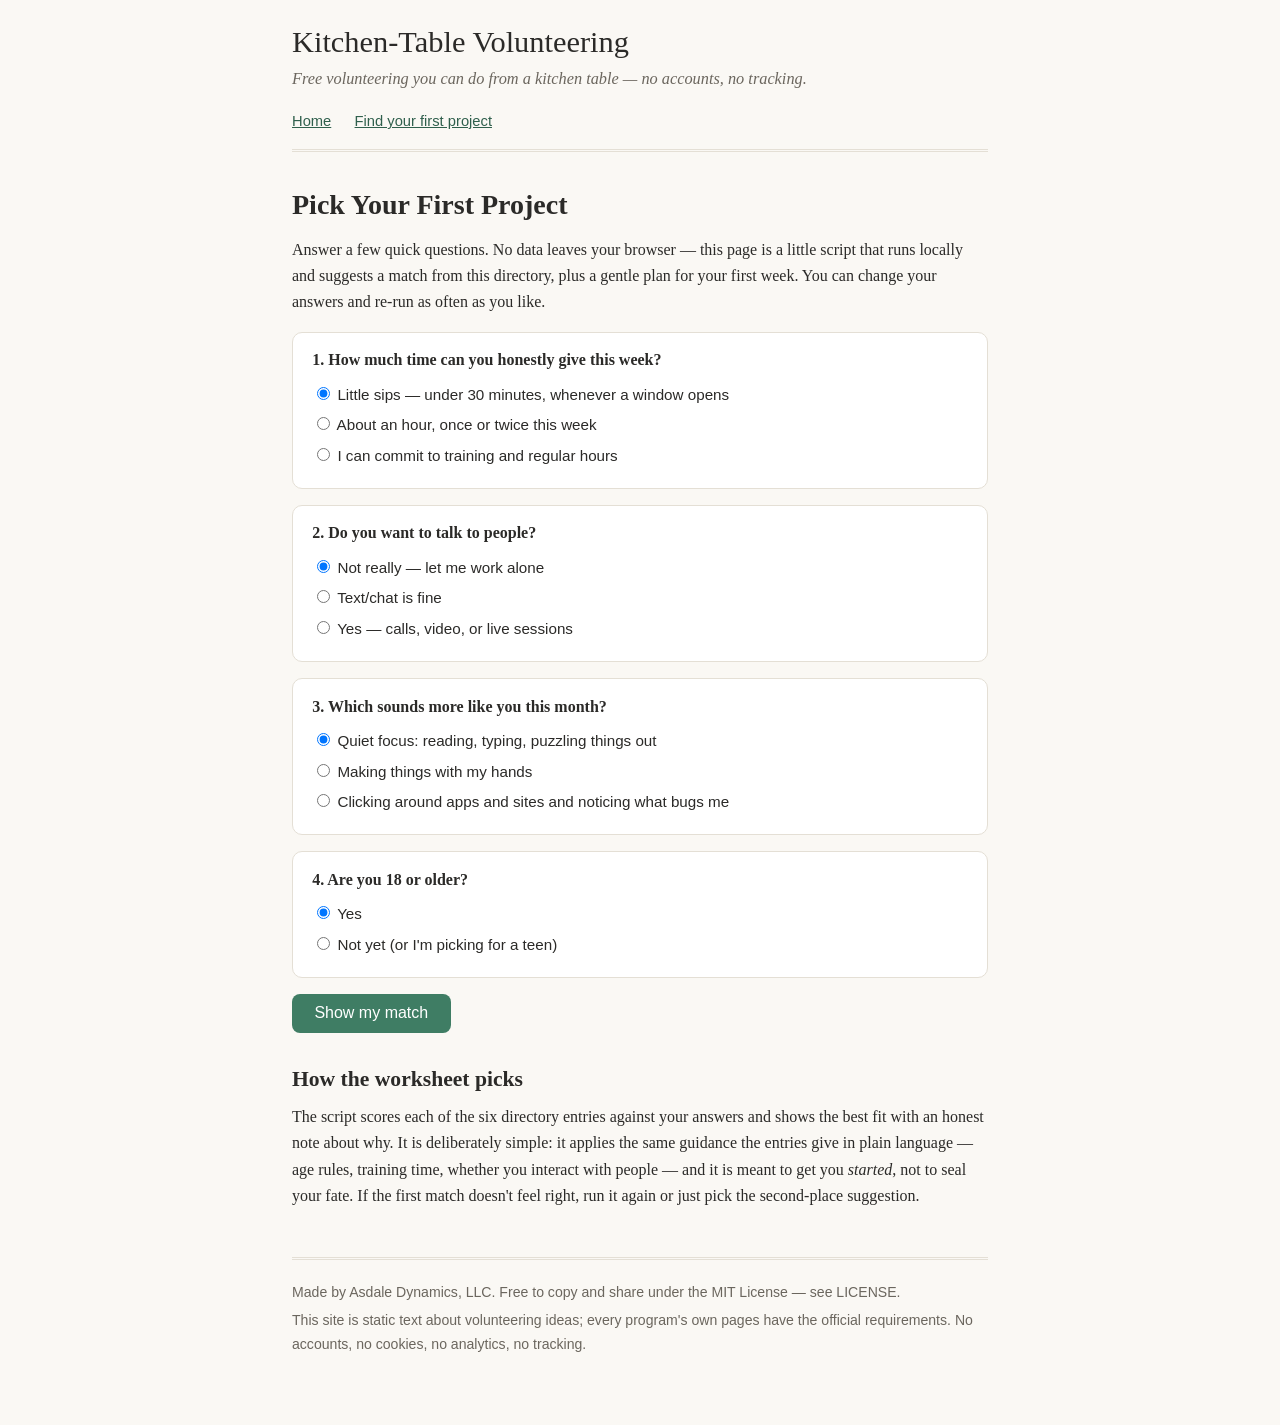
<file: site/worksheet.html>
<!DOCTYPE html>
<html lang="en">
<head>
<meta charset="utf-8">
<meta name="viewport" content="width=device-width, initial-scale=1">
<meta name="description" content="Answer a few quick questions. No data leaves your browser — this page is a little script that runs locally and suggests a match from this directory, p">
<meta name="referrer" content="no-referrer">
<title>Pick Your First Project — Kitchen-Table Volunteering</title>
<link rel="stylesheet" href="assets/style.css">
</head>
<body>
<div class="site">
<header class="site-header">
  <p class="site-title"><a href="index.html">Kitchen-Table Volunteering</a></p>
  <p class="site-tagline">Free volunteering you can do from a kitchen table — no accounts, no tracking.</p>
  <nav class="site-nav">
    <a href="index.html">Home</a>
    <a href="worksheet.html">Find your first project</a>
  </nav>
</header>
<main>
<h1>Pick Your First Project</h1>
<p>Answer a few quick questions. No data leaves your browser — this page is a little script that runs locally and suggests a match from this directory, plus a gentle plan for your first week. You can change your answers and re-run as often as you like.</p>
<div class="worksheet" id="worksheet">
<div class="ws-q">
  <p><strong>1. How much time can you honestly give this week?</strong></p>
  <label><input type="radio" name="time" value="tiny" checked> Little sips — under 30 minutes, whenever a window opens</label>
  <label><input type="radio" name="time" value="hour"> About an hour, once or twice this week</label>
  <label><input type="radio" name="time" value="committed"> I can commit to training and regular hours</label>
</div>
<div class="ws-q">
  <p><strong>2. Do you want to talk to people?</strong></p>
  <label><input type="radio" name="people" value="no" checked> Not really — let me work alone</label>
  <label><input type="radio" name="people" value="typing"> Text/chat is fine</label>
  <label><input type="radio" name="people" value="voice"> Yes — calls, video, or live sessions</label>
</div>
<div class="ws-q">
  <p><strong>3. Which sounds more like you this month?</strong></p>
  <label><input type="radio" name="mode" value="head" checked> Quiet focus: reading, typing, puzzling things out</label>
  <label><input type="radio" name="mode" value="hands"> Making things with my hands</label>
  <label><input type="radio" name="mode" value="fixing"> Clicking around apps and sites and noticing what bugs me</label>
</div>
<div class="ws-q">
  <p><strong>4. Are you 18 or older?</strong></p>
  <label><input type="radio" name="adult" value="adult" checked> Yes</label>
  <label><input type="radio" name="adult" value="teen"> Not yet (or I'm picking for a teen)</label>
</div>
<p><button type="button" id="ws-run" class="ws-btn">Show my match</button></p>
<div id="ws-result" class="ws-result" hidden></div>
</div>
<h2>How the worksheet picks</h2>
<p>The script scores each of the six directory entries against your answers and shows the best fit with an honest note about why. It is deliberately simple: it applies the same guidance the entries give in plain language — age rules, training time, whether you interact with people — and it is meant to get you <em>started</em>, not to seal your fate. If the first match doesn't feel right, run it again or just pick the second-place suggestion.</p>
</main>
<footer class="site-footer">
  <p>Made by Asdale Dynamics, LLC. Free to copy and share under the MIT License — see LICENSE.</p>
  <p>This site is static text about volunteering ideas; every program's own pages have the official requirements. No accounts, no cookies, no analytics, no tracking.</p>
</footer>
</div>
<script src="assets/worksheet.js" defer></script>
</body>
</html>
</file>
<file: site/assets/style.css>
:root {
  --bg: #faf8f4;
  --card: #ffffff;
  --ink: #2b2a28;
  --soft: #6b665e;
  --accent: #3f7d64;
  --accent-dark: #2f5f4c;
  --accent-soft: #e6f0ec;
  --border: #e4dfd5;
}

* { box-sizing: border-box; }

body {
  margin: 0;
  background: var(--bg);
  color: var(--ink);
  font-family: Georgia, "Times New Roman", serif;
  line-height: 1.65;
}

.site {
  max-width: 46rem;
  margin: 0 auto;
  padding: 1.5rem 1.25rem 4rem;
}

header.site-header {
  border-bottom: 3px double var(--border);
  padding-bottom: 1rem;
  margin-bottom: 2rem;
}

.site-title {
  font-size: 1.9rem;
  line-height: 1.2;
  margin: 0;
}
.site-title a { color: var(--ink); text-decoration: none; }
.site-title a:hover { color: var(--accent-dark); }

.site-tagline {
  color: var(--soft);
  font-style: italic;
  margin: 0.35rem 0 0;
  font-size: 1.02rem;
}

nav.site-nav {
  margin-top: 1rem;
  font-family: "Helvetica Neue", Arial, sans-serif;
  font-size: 0.92rem;
}
nav.site-nav a { margin-right: 1.2rem; color: var(--accent-dark); }
nav.site-nav a:hover { color: var(--ink); }

h1, h2, h3 { line-height: 1.3; }
h1 { font-size: 1.75rem; margin: 2.2rem 0 0.8rem; }
h2 { font-size: 1.35rem; margin: 2rem 0 0.6rem; }
h3 { font-size: 1.1rem; margin: 1.6rem 0 0.4rem; }

p { margin: 0.7rem 0; }

a { color: var(--accent-dark); }

ul, ol { padding-left: 1.6rem; }
li { margin: 0.35rem 0; }

main section.card {
  background: var(--card);
  border: 1px solid var(--border);
  border-radius: 10px;
  padding: 1.1rem 1.4rem;
  margin: 1rem 0;
}

.entry-index {
  list-style: none;
  padding: 0;
  margin: 1.2rem 0;
}
.entry-index li {
  margin: 0.8rem 0;
  padding: 0.9rem 1.1rem;
  background: var(--card);
  border: 1px solid var(--border);
  border-radius: 10px;
}
.entry-index a {
  font-weight: bold;
  text-decoration: none;
}
.entry-index a:hover { text-decoration: underline; }
.entry-index small { color: var(--soft); display: block; margin-top: 0.25rem; }

.worksheet { margin: 1rem 0; }
.ws-q {
  background: var(--card);
  border: 1px solid var(--border);
  border-radius: 10px;
  padding: 0.9rem 1.2rem;
  margin: 1rem 0;
}
.ws-q p { margin: 0 0 0.5rem; }
.ws-q label {
  display: block;
  margin: 0.35rem 0;
  font-family: "Helvetica Neue", Arial, sans-serif;
  font-size: 0.95rem;
}
.ws-btn {
  background: var(--accent);
  color: #fff;
  border: none;
  border-radius: 8px;
  padding: 0.65rem 1.4rem;
  font-size: 1rem;
  font-family: "Helvetica Neue", Arial, sans-serif;
  cursor: pointer;
}
.ws-btn:hover { background: var(--accent-dark); }
.ws-result {
  background: var(--accent-soft);
  border: 1px solid var(--accent);
  border-radius: 10px;
  padding: 1rem 1.3rem;
  margin-top: 1rem;
}
.ws-match { font-size: 1.1rem; margin-top: 0; }
.ws-runner { color: var(--soft); }

footer.site-footer {
  border-top: 3px double var(--border);
  margin-top: 3rem;
  padding-top: 1rem;
  color: var(--soft);
  font-size: 0.88rem;
  font-family: "Helvetica Neue", Arial, sans-serif;
}
footer.site-footer p { margin: 0.3rem 0; }

@media (prefers-reduced-motion: no-preference) {
  html { scroll-behavior: smooth; }
}
</file>
